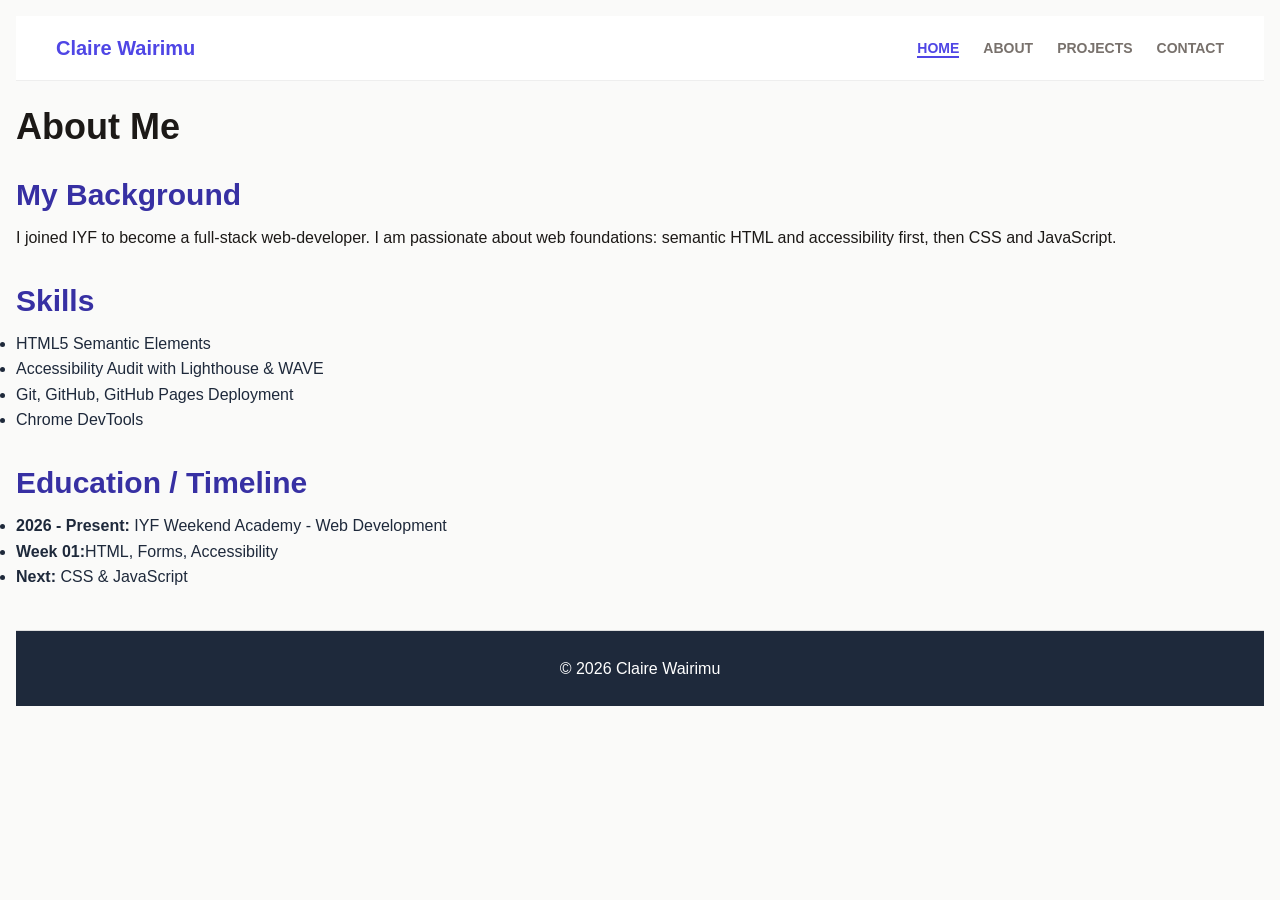
<file: about.html>
<!DOCTYPE html>
<html lang="en">
<head>
    <meta charset="UTF-8">
    <meta name="viewport" content="width=device-width, initial-scale=1.0">
    <title>About | Claire Wairimu</title>
    <link rel="stylesheet" href="styles.css">
</head>
<body>
  <header class="navbar">
    <div class="nav-logo">Claire Wairimu</div>
    
    <!-- Hamburger - CSS only -->
    <input type="checkbox" id="nav-toggle" class="nav-toggle">
    <label for="nav-toggle" class="nav-hamburger">☰</label>

    <ul class="nav-links">
        <li><a href="index.html" class="active">HOME</a></li>
        <li><a href="about.html">ABOUT</a></li>
        <li><a href="projects.html">PROJECTS</a></li>
        <li><a href="contact.html">CONTACT</a></li>
    </ul>
</header>
    <main>
        <section>
            <h1>About Me</h1>
            <article>
                <h2>My Background</h2>
                <p>I joined IYF to become a full-stack web-developer. I am passionate about web foundations: semantic HTML and accessibility first, then CSS and JavaScript.</p>
            </article>
        </section>
        <section>
            <h2>Skills</h2>
            <ul>
                <li>HTML5 Semantic Elements</li>
                <li>Accessibility Audit with Lighthouse & WAVE</li>
                <li>Git, GitHub, GitHub Pages Deployment</li>
                <li>Chrome DevTools</li>
            </ul>
        </section>
        <section>
            <h2>Education / Timeline</h2>
            <ul>
                <li><strong>2026 - Present:</strong> IYF Weekend Academy - Web Development</li>
                <li><strong>Week 01:</strong>HTML, Forms, Accessibility </li>
                <li><strong>Next:</strong> CSS & JavaScript</li>
            </ul>
        </section>
    </main>
    <footer style="background:#1e293b; color:white; padding:25px 20px; text-align:center; margin-top:40px;">
  <p style="color:white; margin:0; font-size:16px;">&copy; 2026 Claire Wairimu</p>
</footer>
</body>
</html>
</file>
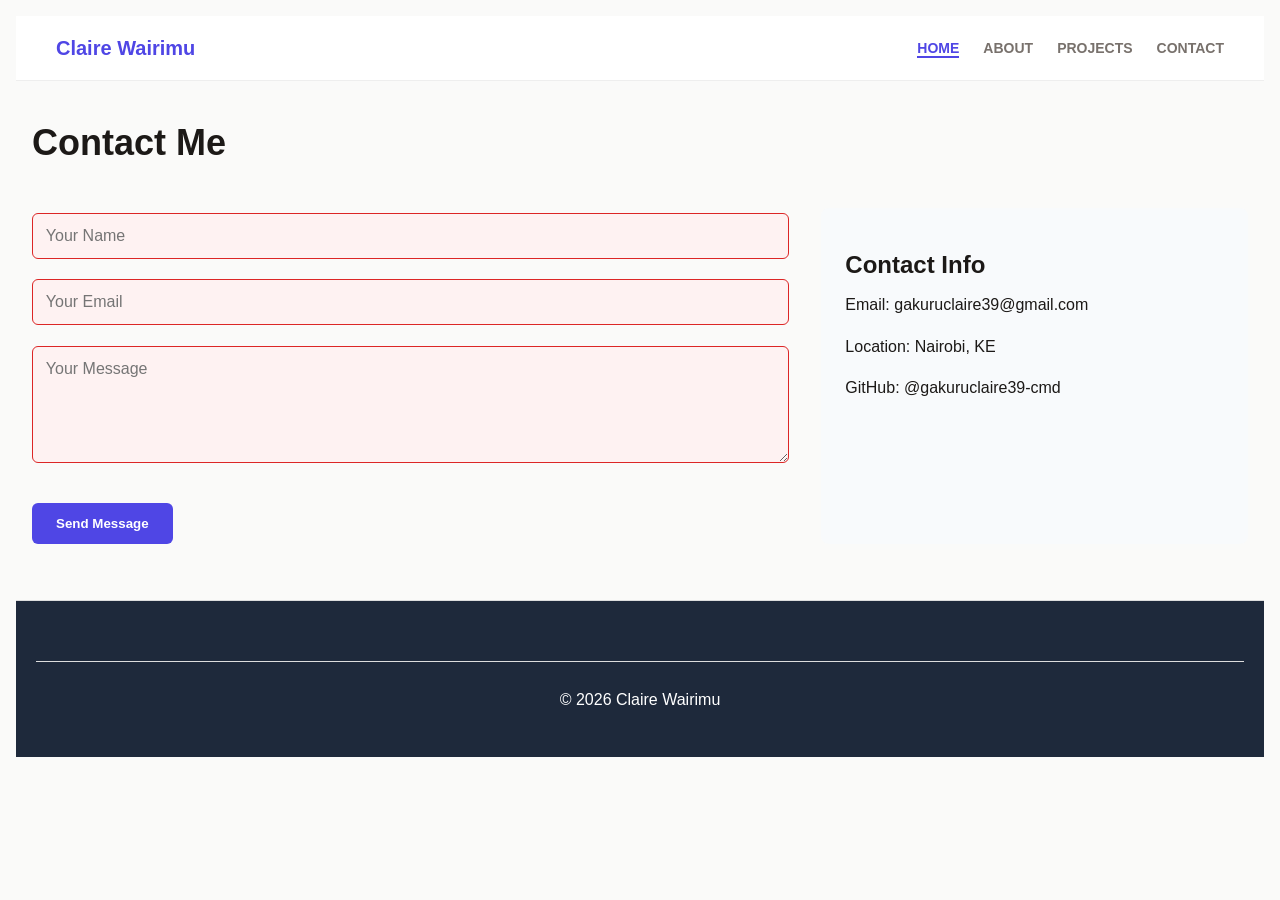
<file: contact.html>
<!DOCTYPE html>
<html lang="en">
<head>
    <meta charset="UTF-8">
    <meta name="viewport" content="width=device-width, initial-scale=1.0">
    <title>Contact Me - Claire Wairimu</title>
    <link rel="stylesheet" href="styles.css">
</head>
<body>
 <header class="navbar">
    <div class="nav-logo">Claire Wairimu</div>
    
    <!-- Hamburger - CSS only -->
    <input type="checkbox" id="nav-toggle" class="nav-toggle">
    <label for="nav-toggle" class="nav-hamburger">☰</label>

    <ul class="nav-links">
        <li><a href="index.html" class="active">HOME</a></li>
        <li><a href="about.html">ABOUT</a></li>
        <li><a href="projects.html">PROJECTS</a></li>
        <li><a href="contact.html">CONTACT</a></li>
    </ul>
</header>
   
    <main>
      <main>
<h1 style="padding:1rem;">Contact Me</h1>
<div class="contact-wrapper">
    <form class="contact-form">
        <input type="text" placeholder="Your Name" required>
        <input type="email" placeholder="Your Email" required>
        <textarea rows="5" placeholder="Your Message" required></textarea>
        <button type="submit" style="padding:0.8rem 1.5rem; background:#4F46E5; color:white; border:none; border-radius:6px;">Send Message</button>
    </form>
    <aside class="contact-sidebar">
        <h3>Contact Info</h3>
        <p>Email: gakuruclaire39@gmail.com</p>
        <p>Location: Nairobi, KE</p>
        <p>GitHub: @gakuruclaire39-cmd</p>
    </aside>
</div>
</main>
    <footer>
        <footer style="background:#1e293b; color:white; padding:25px 20px; text-align:center; margin-top:40px;">
  <p style="color:white; margin:0; font-size:16px;">&copy; 2026 Claire Wairimu</p>
</footer>
</body>
</html>
</file>
<file: styles.css>
/* Task 3.1 - Claire Wairimu - IYF S12 Week 02 */

/* 1. Reset - REQUIRED */
* {
    margin: 0;
    padding: 0;
    box-sizing: border-box;
}

/* 2. Google Font - REQUIRED */
@import url('https://fonts.googleapis.com/css2?family=Inter:wght@400;500;700&display=swap');

/* 3. Base Typography - REQUIRED */
body {
    font-family: 'Inter', system-ui, sans-serif; /* Google Font */
    font-size: 16px; /* REQUIRED */
    line-height: 1.6; /* REQUIRED */
    color: #1a1a1a; /* REQUIRED - font colors */
    background: #fff;
    max-width: 800px; /* your original */
    margin: auto;
    padding: 1rem;
}

/* 4. Heading Styles - REQUIRED Different sizes, margins, weights */
h1 {
    font-size: 2.2rem;
    font-weight: 700;
    margin: 1.5rem 0 0.8rem 0;
    color: #111;
}
h2 {
    font-size: 1.6rem;
    font-weight: 600;
    margin: 1.8rem 0 0.6rem 0;
    color: #222;
}
h3 {
    font-size: 1.3rem;
    font-weight: 600;
    margin: 1.2rem 0 0.5rem 0;
}
h4, h5, h6 {
    font-size: 1.1rem;
    font-weight: 500;
    margin: 1rem 0 0.4rem 0;
}

p {
    margin-bottom: 1rem;
}

/* YOUR ORIGINAL NAV - kept same */
nav {
    display: flex;
    gap: 1rem;
    background: #f4f4f4;
    padding: 0.8rem;
    border-radius: 8px;
    flex-wrap: wrap;
    margin-bottom: 1.5rem;
}
nav a {
    text-decoration: none;
    color: #333;
    padding: 0.3rem 0.6rem;
    border-radius: 4px;
}
nav a.active,
nav a:hover {
    background: #111;
    color: #fff;
}

/* YOUR ORIGINAL HERO - kept same */
.hero {
    background: #111;
    color: #fff;
    padding: 2rem;
    border-radius: 12px;
    margin: 1rem 0;
}
.hero h1 {
    margin: 0;
    color: #fff;
}
.hero p {
    color: #fff;
}

/* YOUR ORIGINAL PROJECTS - kept same */
.project {
    border: 1px solid #ddd;
    padding: 1rem;
    border-radius: 8px;
    margin: 1rem 0;
}
.project img {
    width: 100%;
    border-radius: 6px;
}

/* YOUR ORIGINAL FORM - kept same */
fieldset {
    margin-bottom: 1.5rem;
    border: 1px solid #ccc;
    border-radius: 8px;
    padding: 1rem;
}
legend {
    font-weight: bold;
    padding: 0 0.5rem;
}
label {
    display: block;
    margin-top: 1rem;
    font-weight: 500;
}
input, select, textarea {
    width: 100%;
    padding: 0.6rem;
    margin-top: 0.3rem;
    border-radius: 6px;
    border: 1px solid #999;
    font-family: inherit;
    font-size: 16px;
}
button {
    padding: 0.8rem 1.5rem;
    background: #111;
    color: white;
    border: none;
    border-radius: 6px;
    cursor: pointer;
    margin-top: 1rem;
}
button:hover {
    background: #333;
}

footer {
    margin-top: 2rem;
    padding: 1rem 0;
    border-top: 1px solid #ddd;
    text-align: center;
    font-size: 0.9rem;
    color: #666;
}

/* ========== Task 3.2: Box Model Mastery ========== */

/* Common */
.exercise {
    margin: 2.5rem 0;
    padding: 1.5rem;
    border: 1px dashed #ccc;
    border-radius: 8px;
}
.box {
    width: 200px;
    height: 80px;
    display: flex;
    align-items: center;
    justify-content: center;
    color: #fff;
    font-weight: 600;
    margin-bottom: 1rem;
}

/* Exercise 1: Box Model Visualization */
.content-box { background: #e74c3c; } /* Content - background color */
.padding-box { background: #2ecc71; padding: 20px; background-clip: content-box; border: 20px solid rgba(46,204,113,0.3); } /* Padding - larger click area */
.border-box-demo { background: #3498db; border: 8px solid #222; padding: 10px; } /* Border - visible border */
.margin-box { background: #f39c12; margin: 30px; } /* Margin - space between boxes */

/* Exercise 2: Debug - Fixed to 300px total */
.broken-box {
    width: 300px;
    padding: 20px;
    border: none;
    background: #ffdddd;
    box-sizing: border-box; /* FIX: makes total exactly 300px */
}

/* Exercise 3: Card Component - Exact Spec */
.card {
    width: 300px; /* total */
    padding: 20px; /* padding */
    border: 1px solid gray; /* border */
    border-radius: 8px;
    box-sizing: border-box;
    background: #fff;
}
.card img {
    width: 100%;
    display: block;
    border-radius: 6px;
}
.card h3 {
    margin-bottom: 15px; /* title with 15px margin-bottom */
}
.card p {
    margin-bottom: 1rem;
}
.card button {
    width: 100%;
    padding: 0.7rem;
    background: #111;
    color: #fff;
    border: none;
    border-radius: 6px;
}

/* ===== Task 3.1 Reset + Fonts ===== */
@import url('https://fonts.googleapis.com/css2?family=Montserrat:wght@600;700&family=Open+Sans:wght@400;500&display=swap');

* {
    margin: 0;
    padding: 0;
    box-sizing: border-box;
}

/* ===== Task 3.3 Typography System ===== */
:root {
    /* Type Scale */
    --font-xs: 0.75rem;    /* 12px */
    --font-sm: 0.875rem;   /* 14px */
    --font-base: 1rem;     /* 16px */
    --font-lg: 1.125rem;   /* 18px */
    --font-xl: 1.25rem;    /* 20px */
    --font-2xl: 1.5rem;    /* 24px */
    --font-3xl: 1.875rem;  /* 30px */
    --font-4xl: 2.25rem;   /* 36px */

    /* Font Pairing - Heading: Montserrat, Body: Open Sans */
    --font-heading: 'Montserrat', sans-serif;
    --font-body: 'Open Sans', sans-serif;
}

body {
    font-family: var(--font-body);
    font-size: var(--font-base);
    line-height: 1.6;
    color: #333;
}

h1, h2, h3 {
    font-family: var(--font-heading);
    line-height: 1.2;
    font-weight: 700;
}

h1 { font-size: var(--font-4xl); } /* 36px */
h2 { font-size: var(--font-3xl); } /* 30px */
h3 { font-size: var(--font-2xl); } /* 24px */

small, .small-text {
    font-size: var(--font-sm); /* 14px */
}

p {
    font-size: var(--font-base);
    margin-bottom: 1rem;
}

/* ===== Your old portfolio layout (keep) ===== */
header nav {
    display: flex;
    gap: 1rem;
    padding: 1rem;
    background: #f8f8f8;
}
header nav a {
    text-decoration: none;
    color: #333;
    font-family: var(--font-heading);
    font-size: var(--font-sm);
    font-weight: 600;
    text-transform: uppercase;
}
header nav a.active {
    color: #111;
    border-bottom: 2px solid #111;
}

/* ===== Task 3.2 Box Model (keep) ===== */
.exercise { margin: 2.5rem 0; padding: 1.5rem; border: 1px dashed #ccc; border-radius: 8px; }
.box { width: 200px; height: 80px; display: flex; align-items: center; justify-content: center; color: #fff; font-weight: 600; margin-bottom: 1rem; }
.content-box { background: #e74c3c; }
.padding-box { background: #2ecc71; padding: 20px; background-clip: content-box; border: 20px solid rgba(46,204,113,0.3); }
.border-box-demo { background: #3498db; border: 8px solid #222; padding: 10px; }
.margin-box { background: #f39c12; margin: 30px; }
.broken-box { width: 300px; padding: 20px; border: none; background: #ffdddd; box-sizing: border-box; }
.card { width: 300px; padding: 20px; border: 1px solid gray; border-radius: 8px; box-sizing: border-box; background: #fff; }
.card img { width: 100%; display: block; border-radius: 6px; }
.card h3 { margin-bottom: 15px; }
.card p { margin-bottom: 1rem; }
.card button { width: 100%; padding: 0.7rem; background: #111; color: #fff; border: none; border-radius: 6px; }

/* ===== Task 3.1 Reset + Fonts ===== */
@import url('https://fonts.googleapis.com/css2?family=Montserrat:wght@600;700&family=Open+Sans:wght@400;500&display=swap');

* {
    margin: 0;
    padding: 0;
    box-sizing: border-box;
}

/* ===== Task 3.3 + 3.4: Typography + Color System ===== */
:root {
    /* Type Scale */
    --font-xs: 0.75rem;
    --font-sm: 0.875rem;
    --font-base: 1rem;
    --font-lg: 1.125rem;
    --font-xl: 1.25rem;
    --font-2xl: 1.5rem;
    --font-3xl: 1.875rem;
    --font-4xl: 2.25rem;
    --font-heading: 'Montserrat', sans-serif;
    --font-body: 'Open Sans', sans-serif;

    /* Task 3.4 Color System - Generated with Coolors */
    --color-primary: #4F46E5; /* Primary - Indigo - main brand */
    --color-secondary: #06B6D4; /* Secondary - Cyan - accent */
    --color-background: #FAFAF9; /* Background - warm light */
    --color-text: #1C1917; /* Text - dark stone */
    --color-muted: #78716C; /* Muted/gray */
    
    /* Variations */
    --color-primary-light: #818CF8;
    --color-primary-dark: #3730A3;
    --color-secondary-light: #22D3EE;
    --color-white: #FFFFFF;
}

/* ===== Apply Colors ===== */
body {
    font-family: var(--font-body);
    font-size: var(--font-base);
    line-height: 1.6;
    color: var(--color-text);
    background-color: var(--color-background);
}

h1, h2, h3 {
    font-family: var(--font-heading);
    color: var(--color-text);
    line-height: 1.2;
    font-weight: 700;
}
h1 { font-size: var(--font-4xl); }
h2 { font-size: var(--font-3xl); color: var(--color-primary-dark); }
h3 { font-size: var(--font-2xl); }

p { font-size: var(--font-base); margin-bottom: 1rem; color: var(--color-text); }
small, .small-text { font-size: var(--font-sm); color: var(--color-muted); }

/* Links with hover states */
a {
    color: var(--color-primary);
    text-decoration: none;
    transition: color 0.2s ease;
}
a:hover {
    color: var(--color-primary-dark);
    text-decoration: underline;
}

/* Buttons */
button, .btn {
    background-color: var(--color-primary);
    color: var(--color-white);
    border: none;
    padding: 0.75rem 1.5rem;
    border-radius: 6px;
    font-family: var(--font-heading);
    font-weight: 600;
    cursor: pointer;
    transition: all 0.2s ease;
}
button:hover, .btn:hover {
    background-color: var(--color-primary-dark);
}
.btn-secondary {
    background-color: var(--color-secondary);
}
.btn-secondary:hover {
    background-color: var(--color-secondary-light);
}

/* Header / Backgrounds */
header {
    background-color: var(--color-white);
    border-bottom: 1px solid var(--color-muted);
}
header nav {
    display: flex;
    gap: 1.5rem;
    padding: 1.2rem;
}
header nav a {
    font-family: var(--font-heading);
    font-size: var(--font-sm);
    font-weight: 600;
    text-transform: uppercase;
    color: var(--color-muted);
}
header nav a:hover, header nav a.active {
    color: var(--color-primary);
    border-bottom: 2px solid var(--color-primary);
}

/* ===== Task 3.2 Box Model (keep) ===== */
.exercise { margin: 2.5rem 0; padding: 1.5rem; border: 1px dashed var(--color-muted); border-radius: 8px; background: var(--color-white); }
.box { width: 200px; height: 80px; display: flex; align-items: center; justify-content: center; color: #fff; font-weight: 600; margin-bottom: 1rem; }
.content-box { background: var(--color-primary); }
.padding-box { background: var(--color-secondary); padding: 20px; background-clip: content-box; border: 20px solid rgba(6,182,212,0.3); }
.border-box-demo { background: var(--color-primary-light); border: 8px solid var(--color-primary-dark); padding: 10px; }
.margin-box { background: #f39c12; margin: 30px; }
.broken-box { width: 300px; padding: 20px; border: none; background: #ffdddd; box-sizing: border-box; }
.card { width: 300px; padding: 20px; border: 1px solid var(--color-muted); border-radius: 8px; box-sizing: border-box; background: var(--color-white); }
.card img { width: 100%; display: block; border-radius: 6px; }
.card h3 { margin-bottom: 15px; }
.card p { margin-bottom: 1rem; }
.card button { width: 100%; }

footer {
    background: var(--color-text);
    color: var(--color-background);
    padding: 2rem;
    text-align: center;
    margin-top: 3rem;
}

/* ========== Task 4.1 Flexbox Layout ========== */

/* Exercise 1: Navigation Bar */
.navbar {
    display: flex;
    justify-content: space-between; /* Logo left, Links right */
    align-items: center; /* Vertically centered */
    padding: 1rem 2rem;
    background: var(--color-white);
    border-bottom: 1px solid #eee;
}
.nav-logo {
    font-family: var(--font-heading);
    font-weight: 700;
    font-size: var(--font-xl);
    color: var(--color-primary);
}
.nav-links {
    display: flex;
    gap: 2rem; /* Spacing between links */
    list-style: none;
    align-items: center;
}
.nav-links a {
    font-family: var(--font-heading);
    font-size: var(--font-sm);
    font-weight: 600;
    text-transform: uppercase;
    color: var(--color-muted);
}

/* Exercise 2: Card Row */
.card-row {
    display: flex;
    justify-content: space-evenly; /* Evenly spaced */
    gap: 1.5rem;
    flex-wrap: wrap; /* Wrap on smaller screens */
    padding: 2rem 1rem;
}
.card-row .card {
    flex: 1 1 280px; /* Grow, shrink, base 280px */
    max-width: 350px;
    display: flex;
    flex-direction: column;
    /* Equal heights - flex stretch by default */
}
.card-row .card p {
    flex-grow: 1; /* Makes content fill to keep buttons aligned */
}

/* Exercise 3: Footer Layout */
.footer-flex {
    display: flex;
    justify-content: space-between;
    gap: 2rem;
    flex-wrap: wrap;
    padding: 3rem 2rem 1rem;
    background: var(--color-text);
    color: var(--color-background);
}
.footer-col {
    flex: 1 1 200px;
    display: flex;
    flex-direction: column;
    gap: 0.8rem;
}
.footer-col h4 {
    font-family: var(--font-heading);
    color: var(--color-white);
    margin-bottom: 0.5rem;
}
.footer-col a {
    color: var(--color-muted);
    font-size: var(--font-sm);
}
.footer-copyright {
    width: 100%;
    text-align: center; /* Centered */
    padding-top: 2rem;
    margin-top: 2rem;
    border-top: 1px solid #333;
    font-size: var(--font-sm);
    color: var(--color-muted);
}

/* Exercise 2: Card Row */
.card-row {
    display: flex;
    justify-content: space-evenly; /* evenly spaced */
    gap: 1.5rem;
    flex-wrap: wrap; /* wrap on small screens */
    padding: 2rem 1rem;
}
.card-row .card {
    flex: 1 1 280px; /* equal basis */
    max-width: 350px;
    background: white;
    border: 1px solid #e2e8f0;
    border-radius: 8px;
    padding: 1rem;
    display: flex;
    flex-direction: column;
}
.card-row .card p {
    flex-grow: 1; /* makes heights equal */
}
.card-row .card img {
    width: 100%;
    border-radius: 6px;
}

/* Exercise 3: Footer Layout */
.footer-flex {
    display: flex;
    justify-content: space-between;
    gap: 2rem;
    flex-wrap: wrap;
    padding: 2.5rem 2rem 1rem;
    background: #0f172a;
    color: #f8fafc;
    margin-top: 3rem;
}
.footer-col {
    flex: 1 1 200px;
    display: flex;
    flex-direction: column;
    gap: 0.6rem;
}
.footer-col h4 { color: white; }
.footer-col a { color: #94a3b8; font-size: 0.875rem; }
.footer-copyright {
    width: 100%;
    text-align: center;
    border-top: 1px solid #1e293b;
    padding-top: 1.5rem;
    margin-top: 1.5rem;
    color: #64748b;
    font-size: 0.875rem;
}

/* ========== Task 4.2: CSS Grid Layout ========== */

/* Exercise 1: Photo Gallery - 3 column */
.gallery {
    display: grid;
    grid-template-columns: repeat(3, 1fr); /* 3 equal columns */
    gap: 1rem; /* consistent gap */
    padding: 2rem;
}
.gallery img {
    width: 100%;
    height: 200px;
    object-fit: cover; /* images fill cells */
    border-radius: 8px;
    display: block;
}

/* Exercise 2: Magazine Layout */
.magazine {
    display: grid;
    grid-template-columns: 250px 1fr; /* Sidebar + Main */
    grid-template-rows: auto 1fr auto;
    gap: 1rem;
    padding: 2rem;
    min-height: 400px;
}
.mag-header {
    grid-column: 1 / -1; /* spans full width */
    background: #4F46E5;
    color: white;
    padding: 1.5rem;
    border-radius: 8px;
}
.mag-sidebar {
    grid-column: 1;
    background: #f1f5f9;
    padding: 1.5rem;
    border-radius: 8px;
}
.mag-main {
    grid-column: 2;
    background: white;
    border: 1px solid #e2e8f0;
    padding: 1.5rem;
    border-radius: 8px;
}
.mag-footer {
    grid-column: 1 / -1; /* spans full width */
    background: #1e293b;
    color: white;
    padding: 1.5rem;
    border-radius: 8px;
    text-align: center;
}

/* Exercise 3: Project Cards Grid - Responsive */
.projects-grid {
    display: grid;
    grid-template-columns: repeat(3, 1fr); /* 3 columns desktop */
    gap: 1.5rem;
    padding: 2rem;
}
/* Tablet: 2 columns */
@media (max-width: 900px) {
    .projects-grid {
        grid-template-columns: repeat(2, 1fr);
    }
    .gallery {
        grid-template-columns: repeat(2, 1fr);
    }
}
/* Mobile: 1 column */
@media (max-width: 600px) {
    .projects-grid, .gallery {
        grid-template-columns: 1fr;
    }
    .magazine {
        grid-template-columns: 1fr;
    }
    .mag-sidebar, .mag-main, .mag-header, .mag-footer {
        grid-column: 1 / -1;
    }
}

/* ========== Task 4.3: Mobile-First Responsive Design ========== */

/* Mobile first - base styles (320px) */
.navbar {
    display: flex;
    justify-content: space-between;
    align-items: center;
    flex-wrap: wrap;
    padding: 1rem;
    background: white;
    position: relative;
}
.nav-toggle { display: none; }
.nav-hamburger {
    font-size: 1.5rem;
    cursor: pointer;
    display: block; /* Show on mobile */
}
.nav-links {
    display: none; /* Hidden on mobile */
    flex-direction: column;
    width: 100%;
    gap: 0;
    list-style: none;
    background: white;
    padding-top: 1rem;
}
.nav-links li { padding: 0.8rem 0; border-top: 1px solid #f1f5f9; }
.nav-toggle:checked ~ .nav-links {
    display: flex; /* Show when hamburger clicked */
}

/* Home - Mobile: Single column */
.hero {
    display: flex;
    flex-direction: column; /* single column on mobile */
    background: linear-gradient(180deg, #000 0%, #1e293b 100%);
    border-radius: 12px;
    padding: 2rem 1.5rem;
    color: white;
}
.hero-profile img {
    width: 100%;
    max-width: 300px;
    height: auto;
}

/* Projects - Mobile: 1 column */
.projects-grid {
    display: grid;
    grid-template-columns: 1fr; /* 1 column mobile */
    gap: 1.5rem;
    padding: 1rem;
}

/* Contact - Mobile: Full-width form */
.contact-wrapper {
    display: flex;
    flex-direction: column;
    gap: 2rem;
    padding: 1rem;
}
.contact-form { width: 100%; }
.contact-form input, .contact-form textarea {
    width: 100%;
    padding: 0.8rem;
    margin-bottom: 1rem;
    border: 1px solid #e2e8f0;
    border-radius: 6px;
}
.contact-sidebar { width: 100%; background: #f8fafc; padding: 1.5rem; border-radius: 8px; }

/* Footer mobile */
.footer-flex {
    display: flex;
    flex-direction: column;
    gap: 2rem;
    padding: 2rem 1.5rem;
    background: #0f172a;
    color: white;
}

/* Tablet @ 768px */
@media (min-width: 768px) {
    .nav-hamburger { display: none; } /* Hide hamburger on tablet+ */
    .nav-links {
        display: flex !important;
        flex-direction: row;
        width: auto;
        gap: 1.5rem;
        padding-top: 0;
    }
    .nav-links li { border-top: none; padding: 0; }

    .projects-grid { grid-template-columns: repeat(2, 1fr); } /* 2 cols tablet */
    .contact-wrapper { flex-direction: row; }
    .footer-flex { flex-direction: row; flex-wrap: wrap; }
}

/* Desktop @ 1024px */
@media (min-width: 1024px) {
    .hero { flex-direction: row; align-items: center; justify-content: space-between; } /* Hero with side image */
    .projects-grid { grid-template-columns: repeat(3, 1fr); } /* 3 cols desktop */
    .contact-wrapper { max-width: 1100px; margin: 0 auto; }
    .contact-form { flex: 2; }
    .contact-sidebar { flex: 1; }
    .navbar { padding: 1rem 2.5rem; }
}

/* Large Desktop @ 1280px */
@media (min-width: 1280px) {
    main, .hero, .projects-grid, .contact-wrapper {
        max-width: 1280px;
        margin-left: auto;
        margin-right: auto;
    }
    .hero h1 { font-size: 3rem; }
}

/* ========== Task 4.4: Polish & Refinement ========== */

/* 1. Transitions - smooth on all interactive elements */
a, button, .button, .card, .nav-links a, img {
    transition: all 0.3s ease;
}

/* 2. Hover States */

/* Buttons */
button, .button {
    background: var(--color-primary, #4F46E5);
    color: white;
    border: none;
    padding: 0.8rem 1.5rem;
    border-radius: 6px;
    cursor: pointer;
    font-weight: 600;
}
button:hover, .button:hover {
    transform: translateY(-2px);
    box-shadow: 0 4px 12px rgba(79, 70, 229, 0.3);
    background: #4338CA;
}

/* Links */
a:hover {
    color: var(--color-primary, #4F46E5);
}
.nav-links a:hover {
    color: #4F46E5;
    border-bottom: 2px solid #4F46E5;
}

/* Cards */
.card {
    background: white;
    border: 1px solid #e2e8f0;
    border-radius: 12px;
    overflow: hidden;
    transition: all 0.3s ease;
}
.card:hover {
    box-shadow: 0 10px 20px rgba(0,0,0,0.1);
    transform: translateY(-4px);
    border-color: #cbd5e1;
}
.card img:hover {
    transform: scale(1.02);
}

/* Gallery images hover */
.gallery img:hover {
    transform: scale(1.03);
    box-shadow: 0 8px 16px rgba(0,0,0,0.15);
}

/* 3. Focus States - Accessibility */
a:focus, button:focus, .button:focus, input:focus, textarea:focus {
    outline: 2px solid var(--color-primary, #4F46E5);
    outline-offset: 2px;
}
input:focus, textarea:focus {
    border-color: #4F46E5;
    box-shadow: 0 0 0 3px rgba(79, 70, 229, 0.1);
}

/* 4. Final Checklist Fixes */

/* Consistent spacing throughout */
section, .hero, .projects-grid, .gallery, .magazine, .contact-wrapper {
    margin-bottom: 2rem;
}
h1, h2, h3 { margin-bottom: 0.75rem; line-height: 1.2; }
p { margin-bottom: 1rem; line-height: 1.6; }

/* Images responsive */
img {
    max-width: 100%;
    height: auto;
    display: block;
}

/* No horizontal scroll */
html, body {
    max-width: 100%;
    overflow-x: hidden;
}
* {
    box-sizing: border-box;
}

/* Text readable at all sizes */
body {
    font-size: 16px;
    line-height: 1.6;
    color: #1e293b;
}
@media (max-width: 600px) {
    body { font-size: 15px; }
    h1 { font-size: 1.75rem !important; }
    h2 { font-size: 1.4rem; }
}

/* Smooth scroll + selection color */
html { scroll-behavior: smooth; }
::selection {
    background: #4F46E5;
    color: white;
}

/* Active link polish */
.nav-links a.active {
    color: #4F46E5;
    font-weight: 700;
    border-bottom: 2px solid #4F46E5;
}

/* Footer links hover */
.footer-col a:hover {
    color: white;
    text-decoration: underline;
}

footer {
  background-color: #1e293b;
  color: white;
  padding: 20px;
  text-align: center;
  margin-top: 40px;
}
footer p {
  color: white;
}

/* ===== DAILY CHALLENGES ===== */

/* Day 1: Button Styles - 4 variants */
.btn-primary { background:#4F46E5; color:white; }
.btn-secondary { background:transparent; border:2px solid #4F46E5; color:#4F46E5; }
.btn-secondary:hover { background:#4F46E5; color:white; }
.btn-danger { background:#DC2626; color:white; }
.btn-danger:hover { background:#B91C1C; transform:translateY(-2px); }
.btn-disabled, button:disabled { background:#9CA3AF; color:#6B7280; cursor:not-allowed; opacity:0.6; }

/* Day 3: Hero Section - full viewport */
.hero-daily {
  min-height: 100vh;
  background: linear-gradient(rgba(0,0,0,0.6), rgba(0,0,0,0.6)), url('images/hero.jpg');
  background-size: cover;
  background-position: center;
  display: flex;
  flex-direction: column;
  align-items: center;
  justify-content: center;
  text-align: center;
  color: white;
  padding: 2rem;
}
.hero-daily h1 { font-size: clamp(2rem, 5vw, 4rem); color:white; }
.hero-daily p { font-size: clamp(1rem, 2vw, 1.25rem); color:#E5E7EB; }

/* Day 4: Form Styling - custom + error states */
input, textarea, select {
  border: 2px solid #E5E7EB;
  transition: all 0.2s ease;
}
input:focus, textarea:focus, select:focus {
  border-color: #4F46E5;
  box-shadow: 0 0 0 3px rgba(79,70,229,0.1);
  outline: none;
}
input:invalid, textarea:invalid {
  border-color: #DC2626;
  background: #FEF2F2;
}
input:valid, textarea:valid {
  border-color: #10B981;
}
.form-error { color:#DC2626; font-size:0.875rem; margin-top:0.25rem; }

/* Day 5: Footer - 4 cols desktop, 2 tablet, 1 mobile */
.footer-daily {
  display: grid;
  grid-template-columns: 1fr;
  gap: 2rem;
  padding: 3rem 2rem 1rem;
  background: #0f172a;
  color: white;
}
@media (min-width: 768px) {
  .footer-daily { grid-template-columns: repeat(2, 1fr); }
}
@media (min-width: 1024px) {
  .footer-daily { grid-template-columns: repeat(4, 1fr); }
}
.footer-daily .social-icons { display:flex; gap:1rem; font-size:1.5rem; }
.footer-daily .copyright {
  grid-column: 1 / -1;
  text-align: center;
  border-top: 1px solid #1e293b;
  padding-top: 1.5rem;
  margin-top: 1rem;
  color: #94a3b8;
}
<<<<<<< HEAD:styles.css
=======

>>>>>>> 43da8ed (Restore Week 3 documentation, assets and practice files):assets/css/styles.css
</file>
